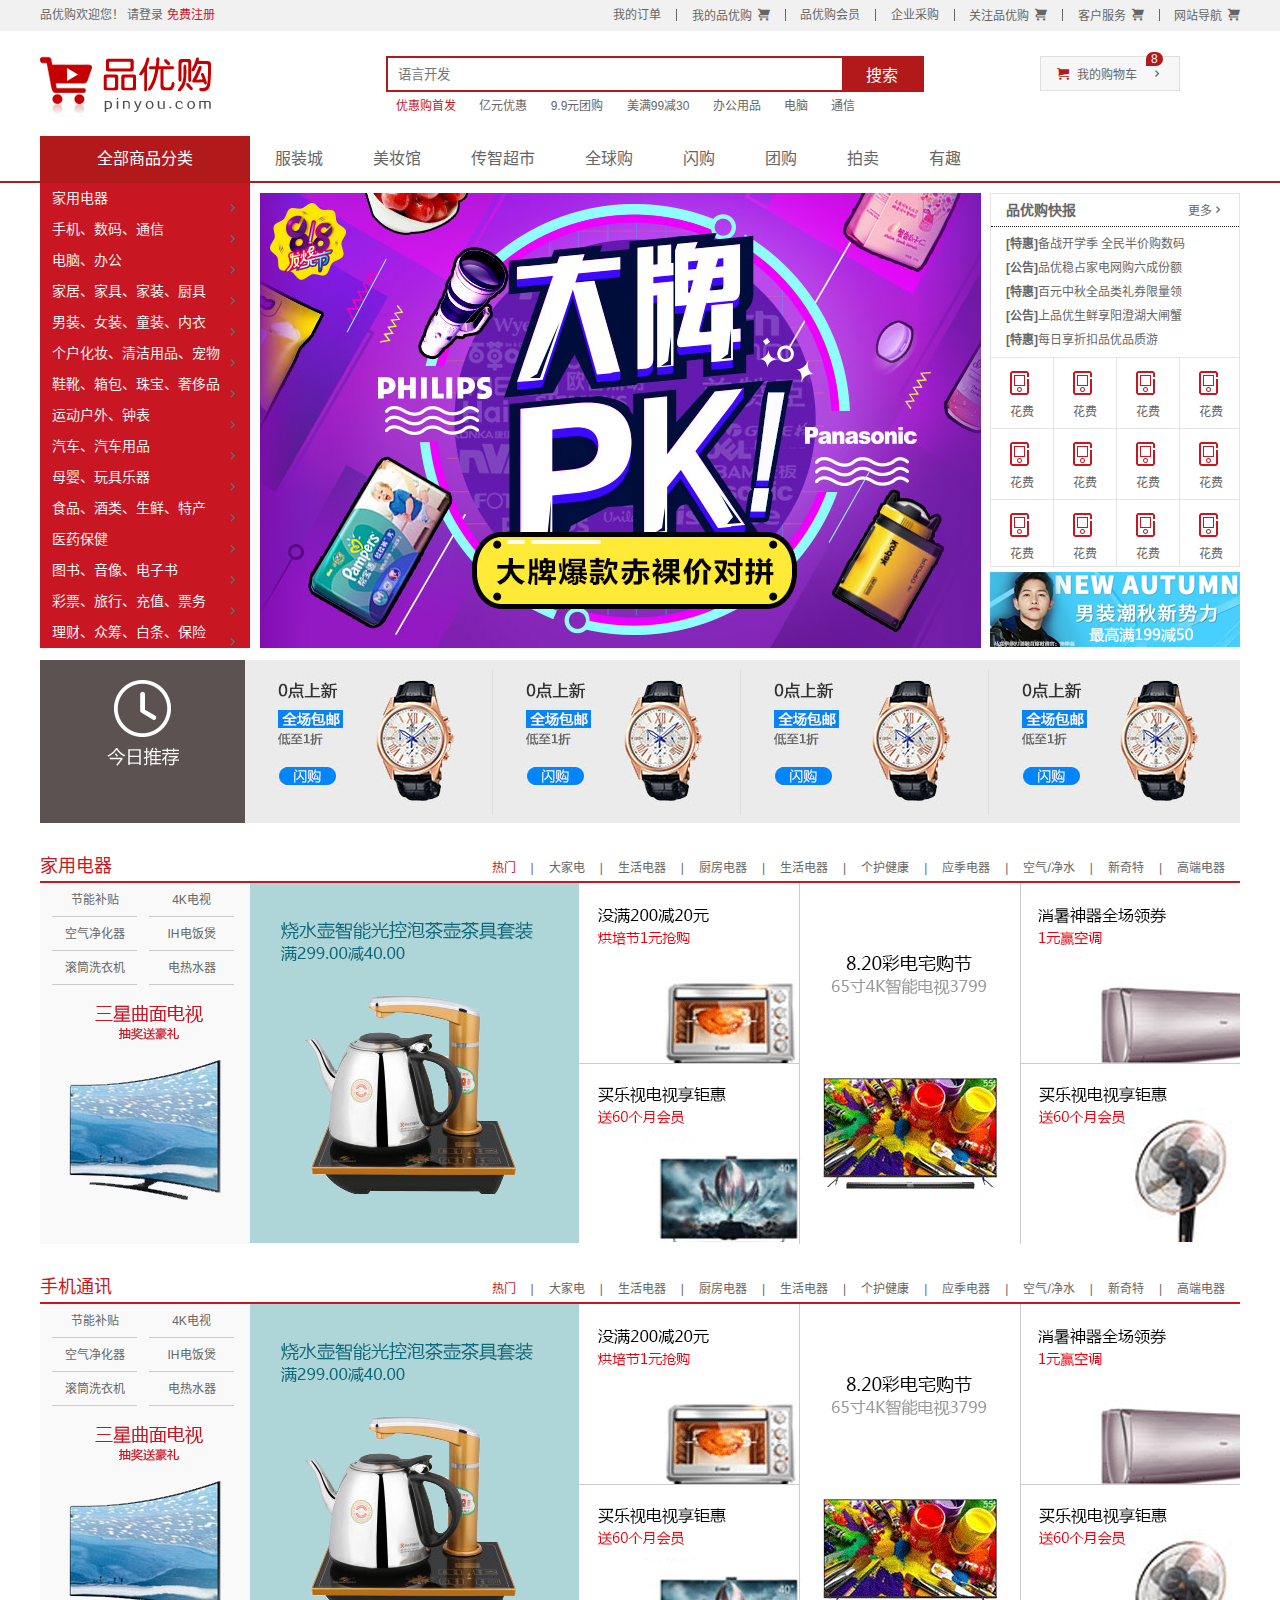
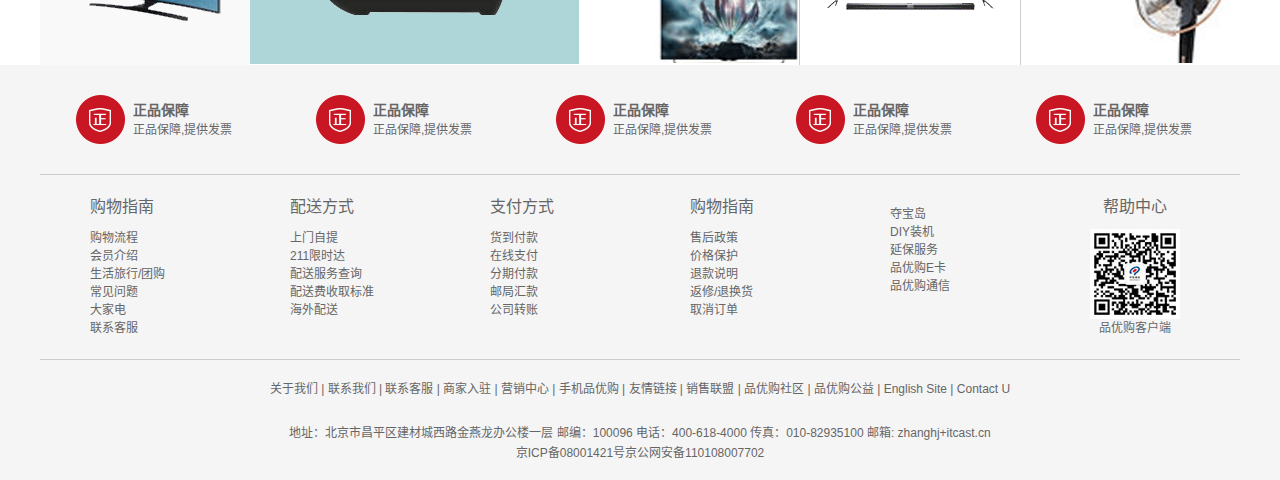
<file: index.html>
<!DOCTYPE html>
<html lang="zh-CN">

<head>
    <meta charset="UTF-8">
    <meta http-equiv="X-UA-Compatible" content="IE=edge">
    <meta name="viewport" content="width=device-width, initial-scale=1.0">
    <title>品优购商城-综合网购首选-正品低价-品质保障-配送及时-轻松购物!</title>
    <!-- 网站说明 -->
    <meta name="description" content="品优购商城-专业的综合网上购物商城,销售家电、数码通讯、电脑、
家居百货、服装服饰、母婴、图书、食品等数万个品牌优质商品.便捷、诚信的服务，为您提供愉悦的网上购物
体验!" />
    <meta name="keywords" content="网上购物,网上商城,手机,笔记本,电脑,MP3,CD,VCD,DV,相机,数码,配
件,手表,存储卡,京东" />
    <!-- 引入我们的图标 -->
    <link rel="shortcut icon" href=" favicon.ico" />
    <!-- 引入我们初始化样式文件 -->
    <link rel="stylesheet" href="css/base.css">
    <!-- 引入我们公共的样式文件 -->
    <link rel="stylesheet" href="css/common.css">
    <!-- 引入我们indedx文件 -->
    <link rel="stylesheet" href="css/index.css">
</head>

<body>
    <!-- 快捷导航模块开始 -->
    <section class="shortcut">
        <div class="w">
            <div class="fl">
                <ul>
                    <li>品优购欢迎您！&nbsp;</li>
                    <li>
                        <a href="#">请登录</a>&nbsp;<a href="register.html" class="style_red">免费注册</a>
                    </li>
                </ul>
            </div>
            <div class="fr">
                <ul>
                    <li>我的订单</li>
                    <li></li>
                    <li class="arrow-icon">我的品优购</li>
                    <li></li>
                    <li>品优购会员</li>
                    <li></li>
                    <li>企业采购</li>
                    <li></li>
                    <li class="arrow-icon">关注品优购</li>
                    <li></li>
                    <li class="arrow-icon">客户服务</li>
                    <li></li>
                    <li class="arrow-icon">网站导航</li>
                </ul>
            </div>
        </div>
    </section>
    <!-- 快捷导航模块结束 -->
    <!-- header头部模块开始 -->
    <header class="header w">
        <!-- LOGO模块 -->
        <div class="logo">
            <h1>
                <a href="index.html" title="品优购商城">品优购商城</a>
            </h1>
        </div>
        <!-- search搜索模块 -->
        <div class="search">
            <input type="search" name="" id="" placeholder="语言开发">
            <button>搜索</button>
        </div>

        <!-- hotwords模块开始 -->
        <div class="hotwords">
            <a href="#" class="style_red">优惠购首发</a>
            <a href="#">亿元优惠</a>
            <a href="#">9.9元团购</a>
            <a href="#">美满99减30</a>
            <a href="#">办公用品</a>
            <a href="#">电脑</a>
            <a href="#">通信</a>
        </div>
        <!-- hotwords模块结束 -->
        <!-- 购物车模块 -->
        <div class="shopacr">
            我的购物车
            <i class="count">8</i>
        </div>

    </header>
    <!-- header头部模块结束 -->
    <!-- ------------------------------------ -->
    <!-- nav模块制作开始 -->
    <nav class="nav">
        <div class="w">
            <div class="dropdown">
                <div class="dt">全部商品分类</div>
                <div class="dd">
                    <ul>
                        <li><a href="#">家用电器</a></li>
                        <li><a href="list.html">手机、数码、通信</a></li>
                        <li><a href="#">电脑、办公</a></li>
                        <li><a href="#">家居、家具、家装、厨具</a></li>
                        <li><a href="#">男装、女装、童装、内衣</a></li>
                        <li><a href="#">个户化妆、清洁用品、宠物</a></li>
                        <li><a href="#">鞋靴、箱包、珠宝、奢侈品</a></li>
                        <li><a href="#">运动户外、钟表</a></li>
                        <li><a href="#">汽车、汽车用品</a></li>
                        <li><a href="#">母婴、玩具乐器</a></li>
                        <li><a href="#">食品、酒类、生鲜、特产</a></li>
                        <li><a href="#">医药保健</a></li>
                        <li><a href="#">图书、音像、电子书</a></li>
                        <li><a href="#">彩票、旅行、充值、票务</a></li>
                        <li><a href="#">理财、众筹、白条、保险</a></li>
                    </ul>
                </div>
            </div>
            <div class="navitems">
                <ul>
                    <li><a href="#">服装城</a></li>
                    <li><a href="#">美妆馆</a></li>
                    <li><a href="#">传智超市</a></li>
                    <li><a href="#">全球购</a></li>
                    <li><a href="#">闪购</a></li>
                    <li><a href="#">团购 </a></li>
                    <li><a href="#">拍卖</a></li>
                    <li><a href="#">有趣</a></li>
                </ul>
            </div>
        </div>
    </nav>
    <!-- nav模块制作结束 -->
    <!-- 首页专有的模块开始 -->
    <div class="w">
        <div class="main">
            <div class="focus">
                <ul>
                    <li><img src="upload/图层179.png" alt=""></li>
                </ul>
            </div>
            <div class="newsflash">
                <div class="news">
                    <div class="new_hd">
                        <h5>品优购快报</h5>
                        <a href="#" class="mroe">更多</a>
                    </div>
                    <div class="new_bd">
                        <ul>
                            <li><a href="#"><strong>[特惠]</strong>备战开学季 全民半价购数码</a></li>
                            <li><a href="#"><strong>[公告]</strong>品优稳占家电网购六成份额</a></li>
                            <li><a href="#"><strong>[特惠]</strong>百元中秋全品类礼券限量领</a></li>
                            <li><a href="#"><strong>[公告]</strong>上品优生鲜享阳澄湖大闸蟹</a></li>
                            <li><a href="#"><strong>[特惠]</strong>每日享折扣品优品质游</a></li>
                        </ul>
                    </div>
                </div>
                <div class="lifeservice">
                    <ul>
                        <li>
                            <i></i>
                            <p>花费</p>
                        </li>
                        <li>
                            <i></i>
                            <p>花费</p>
                        </li>
                        <li>
                            <i></i>
                            <p>花费</p>
                        </li>
                        <li>
                            <i></i>
                            <p>花费</p>
                        </li>
                        <li>
                            <i></i>
                            <p>花费</p>
                        </li>
                        <li>
                            <i></i>
                            <p>花费</p>
                        </li>
                        <li>
                            <i></i>
                            <p>花费</p>
                        </li>
                        <li>
                            <i></i>
                            <p>花费</p>
                        </li>
                        <li>
                            <i></i>
                            <p>花费</p>
                        </li>
                        <li>
                            <i></i>
                            <p>花费</p>
                        </li>
                        <li>
                            <i></i>
                            <p>花费</p>
                        </li>
                        <li>
                            <i></i>
                            <p>花费</p>
                        </li>
                    </ul>
                </div>
                <div class="bangain"><img src="upload/图层178.png" alt=""></div>
            </div>
        </div>
    </div>
    <!-- 首页专有的模块结束 -->
    <!-- 推荐模块开始 -->
    <div class="w recom">
        <div class="recom_hd">
            <img src="images/recom.png" alt="">
        </div>
        <div class="recom_bd">
            <ul>
                <li><img src="upload/recom_03.jpg" alt=""></li>
                <li><img src="upload/recom_03.jpg" alt=""></li>
                <li><img src="upload/recom_03.jpg" alt=""></li>
                <li><img src="upload/recom_03.jpg" alt=""></li>
            </ul>
        </div>
    </div>
    <!-- 推荐模块结束 -->
    <!-- 楼层区域制作开始 -->
    <div class="floor">
        <!-- 1楼家用电器楼层 -->
        <div class="w jiadian">
            <div class="box_hd">
                <h3>家用电器</h3>
                <div class="tab_list">
                    <ul>
                        <li><a href="#" class="style_red">热门</a>|</li>
                        <li><a href="#">大家电</a>|</li>
                        <li><a href="#">生活电器</a>|</li>
                        <li><a href="#">厨房电器</a>|</li>
                        <li><a href="#">生活电器</a>|</li>
                        <li><a href="#">个护健康</a>|</li>
                        <li><a href="#">应季电器</a>|</li>
                        <li><a href="#">空气/净水</a>|</li>
                        <li><a href="#">新奇特</a>|</li>
                        <li><a href="#">高端电器</a></li>
                    </ul>
                </div>
            </div>
            <div class="box_bd">
                <div class="tab_content">
                    <div class="tab_list_item">
                        <div class="col_210">
                            <ul>
                                <li><a href="#">节能补贴</a></li>
                                <li><a href="#">4K电视</a></li>
                                <li><a href="#">空气净化器</a></li>
                                <li><a href="#">IH电饭煲</a></li>
                                <li><a href="#">滚筒洗衣机</a></li>
                                <li><a href="#">电热水器</a></li>
                            </ul>
                            <a href="#">
                                <img src="upload/三星曲面电视抽奖送豪礼.png" alt="" id="jdian">
                            </a>
                        </div>
                        <div class="col_329">
                            <a href="#"><img src="upload/图层118.png" alt=""></a>
                        </div>
                        <div class="col_221">
                            <a href="#" class="bb"><img src="upload/floor-1-2.png" alt=""></a>
                            <a href="#"><img src="upload/floor-1-3.png" alt=""></a>
                        </div>
                        <div class="col_221">
                            <a href="#"><img src="upload/floor-1-4.png" alt=""></a>
                        </div>
                        <div class="col_219">
                            <a href="#" class="bb"><img src="upload/floor-1-5.png" alt=""></a>
                            <a href="#"><img src="upload/floor-1-6.png" alt=""></a>
                        </div>
                    </div>
                </div>
            </div>
        </div>
        <!-- 2楼家用电器楼层 -->
        <div class="w shouji">
            <div class="box_hd">
                <h3>手机通讯</h3>
                <div class="tab_list">
                    <ul>
                        <li><a href="#" class="style_red">热门</a>|</li>
                        <li><a href="#">大家电</a>|</li>
                        <li><a href="#">生活电器</a>|</li>
                        <li><a href="#">厨房电器</a>|</li>
                        <li><a href="#">生活电器</a>|</li>
                        <li><a href="#">个护健康</a>|</li>
                        <li><a href="#">应季电器</a>|</li>
                        <li><a href="#">空气/净水</a>|</li>
                        <li><a href="#">新奇特</a>|</li>
                        <li><a href="#">高端电器</a></li>
                    </ul>
                </div>
            </div>
            <div class="box_bd">
                <div class="tab_content">
                    <div class="tab_list_item">
                        <div class="col_210">
                            <ul>
                                <li><a href="#">节能补贴</a></li>
                                <li><a href="#">4K电视</a></li>
                                <li><a href="#">空气净化器</a></li>
                                <li><a href="#">IH电饭煲</a></li>
                                <li><a href="#">滚筒洗衣机</a></li>
                                <li><a href="#">电热水器</a></li>
                            </ul>
                            <a href="#">
                                <img src="upload/三星曲面电视抽奖送豪礼.png" alt="" id="jdian">
                            </a>
                        </div>
                        <div class="col_329">
                            <a href="#"><img src="upload/图层118.png" alt=""></a>
                        </div>
                        <div class="col_221">
                            <a href="#" class="bb"><img src="upload/floor-1-2.png" alt=""></a>
                            <a href="#"><img src="upload/floor-1-3.png" alt=""></a>
                        </div>
                        <div class="col_221">
                            <a href="#"><img src="upload/floor-1-4.png" alt=""></a>
                        </div>
                        <div class="col_219">
                            <a href="#" class="bb"><img src="upload/floor-1-5.png" alt=""></a>
                            <a href="#"><img src="upload/floor-1-6.png" alt=""></a>
                        </div>
                    </div>
                </div>
            </div>
        </div>
    </div>
    <!-- 楼层区域制作结束 -->
    <!-- 底部模块制作开始 -->
    <footer class="footer">
        <div class="w">
            <div class="mod_service">
                <ul>
                    <li>
                        <h5></h5>
                        <div class="service_txt">
                            <h4>正品保障</h4>
                            <p>正品保障,提供发票</p>
                        </div>
                    </li>
                    <li>
                        <h5></h5>
                        <div class="service_txt">
                            <h4>正品保障</h4>
                            <p>正品保障,提供发票</p>
                        </div>
                    </li>
                    <li>
                        <h5></h5>
                        <div class="service_txt">
                            <h4>正品保障</h4>
                            <p>正品保障,提供发票</p>
                        </div>
                    </li>
                    <li>
                        <h5></h5>
                        <div class="service_txt">
                            <h4>正品保障</h4>
                            <p>正品保障,提供发票</p>
                        </div>
                    </li>
                    <li>
                        <h5></h5>
                        <div class="service_txt">
                            <h4>正品保障</h4>
                            <p>正品保障,提供发票</p>
                        </div>
                    </li>
                </ul>
            </div>
            <div class="mod_help">
                <dl>
                    <dt>购物指南</dt>
                    <dd><a href="#">购物流程</a></dd>
                    <dd><a href="#">会员介绍</a></dd>
                    <dd><a href="#">生活旅行/团购</a></dd>
                    <dd><a href="#">常见问题</a></dd>
                    <dd><a href="#">大家电</a></dd>
                    <dd><a href="#">联系客服</a></dd>
                </dl>
                <dl>
                    <dt>配送方式</dt>
                    <dd><a href="#">上门自提</a></dd>
                    <dd><a href="#">211限时达</a></dd>
                    <dd><a href="#">配送服务查询</a></dd>
                    <dd><a href="#">配送费收取标准</a></dd>
                    <dd><a href="#">海外配送</a></dd>
                </dl>
                <dl>
                    <dt>支付方式</dt>
                    <dd><a href="#">货到付款</a></dd>
                    <dd><a href="#">在线支付</a></dd>
                    <dd><a href="#">分期付款</a></dd>
                    <dd><a href="#">邮局汇款</a></dd>
                    <dd><a href="#">公司转账</a></dd>
                </dl>
                <dl>
                    <dt>购物指南</dt>
                    <dd><a href="#">售后政策</a></dd>
                    <dd><a href="#">价格保护</a></dd>
                    <dd><a href="#">退款说明</a></dd>
                    <dd><a href="#">返修/退换货</a></dd>
                    <dd><a href="#">取消订单</a></dd>
                </dl>
                <dl>
                    <dt></dt>
                    <dd><a href="#">夺宝岛</a></dd>
                    <dd><a href="#">DIY装机</a></dd>
                    <dd><a href="#">延保服务</a></dd>
                    <dd><a href="#">品优购E卡</a></dd>
                    <dd><a href="#">品优购通信</a></dd>
                </dl>
                <dl>
                    <dt>帮助中心</dt>
                    <dd><img src="images/wx_cz.jpg" alt=""></dd>
                    <dd>品优购客户端</dd>
                </dl>
            </div>
            <div class="mod_coppright">
                <div class="liks">关于我们 | 联系我们 | 联系客服 | 商家入驻 | 营销中心 | 手机品优购 | 友情链接 | 销售联盟 | 品优购社区 | 品优购公益 | English Site
                    | Contact U</div>
                <div class="copyright">
                    地址：北京市昌平区建材城西路金燕龙办公楼一层 邮编：100096 电话：400-618-4000 传真：010-82935100 邮箱: zhanghj+itcast.cn<br>
                    京ICP备08001421号京公网安备110108007702
                </div>

            </div>
        </div>
    </footer>
    <!-- 底部模块制作结束 -->
</body>

</html>
</file>
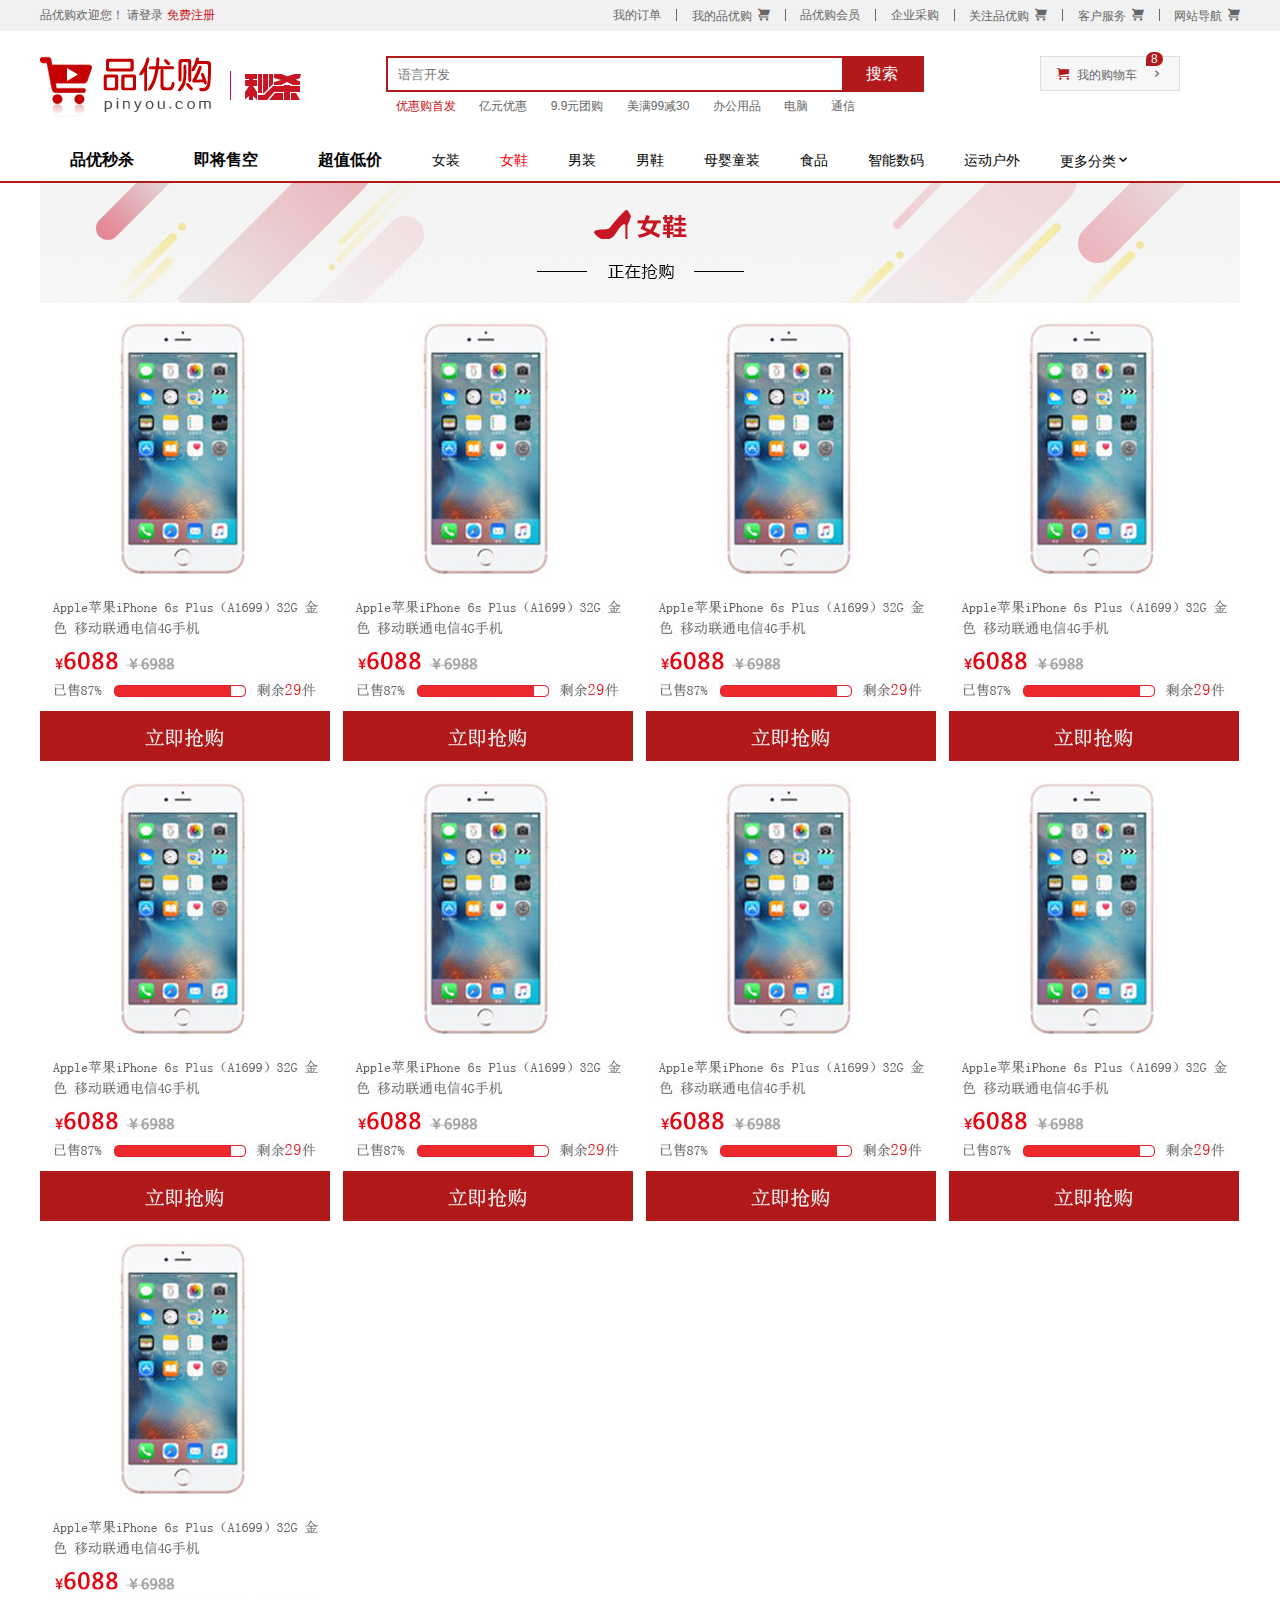
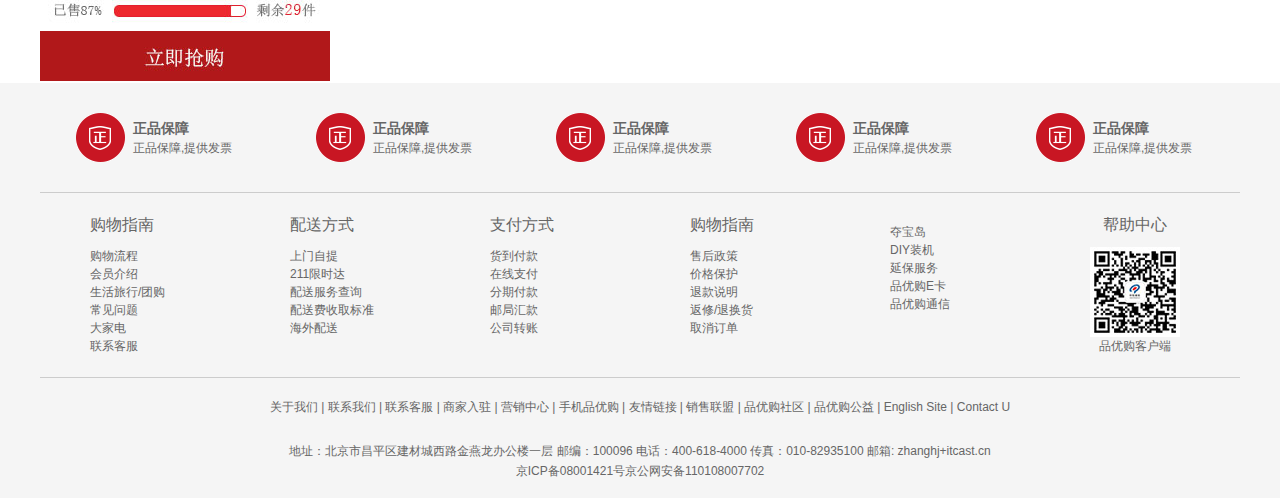
<file: list.html>
<!DOCTYPE html>
<html lang="en">

<head>
    <meta charset="UTF-8">
    <meta http-equiv="X-UA-Compatible" content="IE=edge">
    <meta name="viewport" content="width=device-width, initial-scale=1.0">
    <title>列表页-综合网购首选-正品低价-品质保障-配送及时-轻松购物!</title>
    <!-- 网站说明 -->
    <meta name="description" content="品优购商城-专业的综合网上购物商城,销售家电、数码通讯、电脑、
家居百货、服装服饰、母婴、图书、食品等数万个品牌优质商品.便捷、诚信的服务，为您提供愉悦的网上购物
体验!" />
    <meta name="keywords" content="网上购物,网上商城,手机,笔记本,电脑,MP3,CD,VCD,DV,相机,数码,配
件,手表,存储卡,京东" />
    <!-- 引入我们的图标 -->
    <link rel="shortcut icon" href=" favicon.ico" />

    <!-- 引入我们初始化样式文件 -->
    <link rel="stylesheet" href="css/base.css">
    <!-- 引入我们公共的样式文件 -->
    <link rel="stylesheet" href="css/common.css">
    <!-- 引入我们列表页的样式文件 -->
    <link rel="stylesheet" href="css/list.css">
</head>

<body>
    <!-- 快捷导航模块开始 -->
    <section class="shortcut">
        <div class="w">
            <div class="fl">
                <ul>
                    <li>品优购欢迎您！&nbsp;</li>
                    <li>
                        <a href="#">请登录</a>&nbsp;<a href="register.html" class="style_red">免费注册</a>
                    </li>
                </ul>
            </div>
            <div class="fr">
                <ul>
                    <li>我的订单</li>
                    <li></li>
                    <li class="arrow-icon">我的品优购</li>
                    <li></li>
                    <li>品优购会员</li>
                    <li></li>
                    <li>企业采购</li>
                    <li></li>
                    <li class="arrow-icon">关注品优购</li>
                    <li></li>
                    <li class="arrow-icon">客户服务</li>
                    <li></li>
                    <li class="arrow-icon">网站导航</li>
                </ul>
            </div>
        </div>
    </section>
    <!-- 快捷导航模块结束 -->
    <!-- header头部模块开始 -->

    <header class="header w">
        <!-- LOGO模块 -->
        <div class="logo">
            <h1>
                <a href="index.html" title="品优购商城">品优购商城</a>
            </h1>
        </div>
        <!-- 秒杀模块 -->
        <div class="sk">
            <img src="images/sk.png" alt="">
        </div>
        <!-- search搜索模块 -->
        <div class="search">
            <input type="search" name="" id="" placeholder="语言开发">
            <button>搜索</button>
        </div>

        <!-- hotwords模块开始 -->
        <div class="hotwords">
            <a href="#" class="style_red">优惠购首发</a>
            <a href="#">亿元优惠</a>
            <a href="#">9.9元团购</a>
            <a href="#">美满99减30</a>
            <a href="#">办公用品</a>
            <a href="#">电脑</a>
            <a href="#">通信</a>
        </div>
        <!-- hotwords模块结束 -->
        <!-- 购物车模块 -->
        <div class="shopacr">
            我的购物车
            <i class="count">8</i>
        </div>

    </header>
    <!-- header头部模块结束 -->
    <!-- nav模块制作开始 -->
    <nav class="nav">
        <div class="w">
            <div class="sk_lest">
                <ul>
                    <li><a href="#">品优秒杀</a></li>
                    <li><a href="#">即将售空</a></li>
                    <li><a href="#">超值低价</a></li>
                </ul>
            </div>
            <div class="sk_con">
                <ul>
                    <li><a href="#">女装</a></li>
                    <li><a href="#" class="style_red">女鞋</a></li>
                    <li><a href="#">男装</a></li>
                    <li><a href="#">男鞋</a></li>
                    <li><a href="#">母婴童装</a></li>
                    <li><a href="#">食品</a></li>
                    <li><a href="#">智能数码</a></li>
                    <li><a href="#">运动户外</a></li>
                    <li><a href="#">更多分类</a></li>
                </ul>
            </div>
        </div>
    </nav>
    <!-- nav模块制作结束 -->
    <!-- ------------------------------------ -->
    <!-- 列表页主体部分开始 -->
    <div class="w sk_container">
        <div class="sk_hd"><img src="./upload/bg_03.png" alt=""></div>
        <div class="sk_bd">
            <ul style="overflow: hidden;">
                <li>
                    <img src="./upload/list.jpg" alt="">
                </li>
                <li>
                    <img src="./upload/list.jpg" alt="">
                </li>
                <li>
                    <img src="./upload/list.jpg" alt="">
                </li>
                <li>
                    <img src="./upload/list.jpg" alt="">
                </li>
                <li>
                    <img src="./upload/list.jpg" alt="">
                </li>
                <li>
                    <img src="./upload/list.jpg" alt="">
                </li>
                <li>
                    <img src="./upload/list.jpg" alt="">
                </li>
                <li>
                    <img src="./upload/list.jpg" alt="">
                </li>
                <li>
                    <img src="./upload/list.jpg" alt="">
                </li>
            </ul>
        </div>
    </div>
    <!-- 列表页主体部分结束 -->
    <!-- 底部模块制作开始 -->
    <footer class="footer">
        <div class="w">
            <div class="mod_service">
                <ul>
                    <li>
                        <h5></h5>
                        <div class="service_txt">
                            <h4>正品保障</h4>
                            <p>正品保障,提供发票</p>
                        </div>
                    </li>
                    <li>
                        <h5></h5>
                        <div class="service_txt">
                            <h4>正品保障</h4>
                            <p>正品保障,提供发票</p>
                        </div>
                    </li>
                    <li>
                        <h5></h5>
                        <div class="service_txt">
                            <h4>正品保障</h4>
                            <p>正品保障,提供发票</p>
                        </div>
                    </li>
                    <li>
                        <h5></h5>
                        <div class="service_txt">
                            <h4>正品保障</h4>
                            <p>正品保障,提供发票</p>
                        </div>
                    </li>
                    <li>
                        <h5></h5>
                        <div class="service_txt">
                            <h4>正品保障</h4>
                            <p>正品保障,提供发票</p>
                        </div>
                    </li>
                </ul>
            </div>
            <div class="mod_help">
                <dl>
                    <dt>购物指南</dt>
                    <dd><a href="#">购物流程</a></dd>
                    <dd><a href="#">会员介绍</a></dd>
                    <dd><a href="#">生活旅行/团购</a></dd>
                    <dd><a href="#">常见问题</a></dd>
                    <dd><a href="#">大家电</a></dd>
                    <dd><a href="#">联系客服</a></dd>
                </dl>
                <dl>
                    <dt>配送方式</dt>
                    <dd><a href="#">上门自提</a></dd>
                    <dd><a href="#">211限时达</a></dd>
                    <dd><a href="#">配送服务查询</a></dd>
                    <dd><a href="#">配送费收取标准</a></dd>
                    <dd><a href="#">海外配送</a></dd>
                </dl>
                <dl>
                    <dt>支付方式</dt>
                    <dd><a href="#">货到付款</a></dd>
                    <dd><a href="#">在线支付</a></dd>
                    <dd><a href="#">分期付款</a></dd>
                    <dd><a href="#">邮局汇款</a></dd>
                    <dd><a href="#">公司转账</a></dd>
                </dl>
                <dl>
                    <dt>购物指南</dt>
                    <dd><a href="#">售后政策</a></dd>
                    <dd><a href="#">价格保护</a></dd>
                    <dd><a href="#">退款说明</a></dd>
                    <dd><a href="#">返修/退换货</a></dd>
                    <dd><a href="#">取消订单</a></dd>
                </dl>
                <dl>
                    <dt></dt>
                    <dd><a href="#">夺宝岛</a></dd>
                    <dd><a href="#">DIY装机</a></dd>
                    <dd><a href="#">延保服务</a></dd>
                    <dd><a href="#">品优购E卡</a></dd>
                    <dd><a href="#">品优购通信</a></dd>
                </dl>
                <dl>
                    <dt>帮助中心</dt>
                    <dd><img src="images/wx_cz.jpg" alt=""></dd>
                    <dd>品优购客户端</dd>
                </dl>
            </div>
            <div class="mod_coppright">
                <div class="liks">关于我们 | 联系我们 | 联系客服 | 商家入驻 | 营销中心 | 手机品优购 | 友情链接 | 销售联盟 | 品优购社区 | 品优购公益 | English Site
                    | Contact U</div>
                <div class="copyright">
                    地址：北京市昌平区建材城西路金燕龙办公楼一层 邮编：100096 电话：400-618-4000 传真：010-82935100 邮箱: zhanghj+itcast.cn<br>
                    京ICP备08001421号京公网安备110108007702
                </div>

            </div>
        </div>
    </footer>
    <!-- 底部模块制作结束 -->
</body>

</html>
</file>
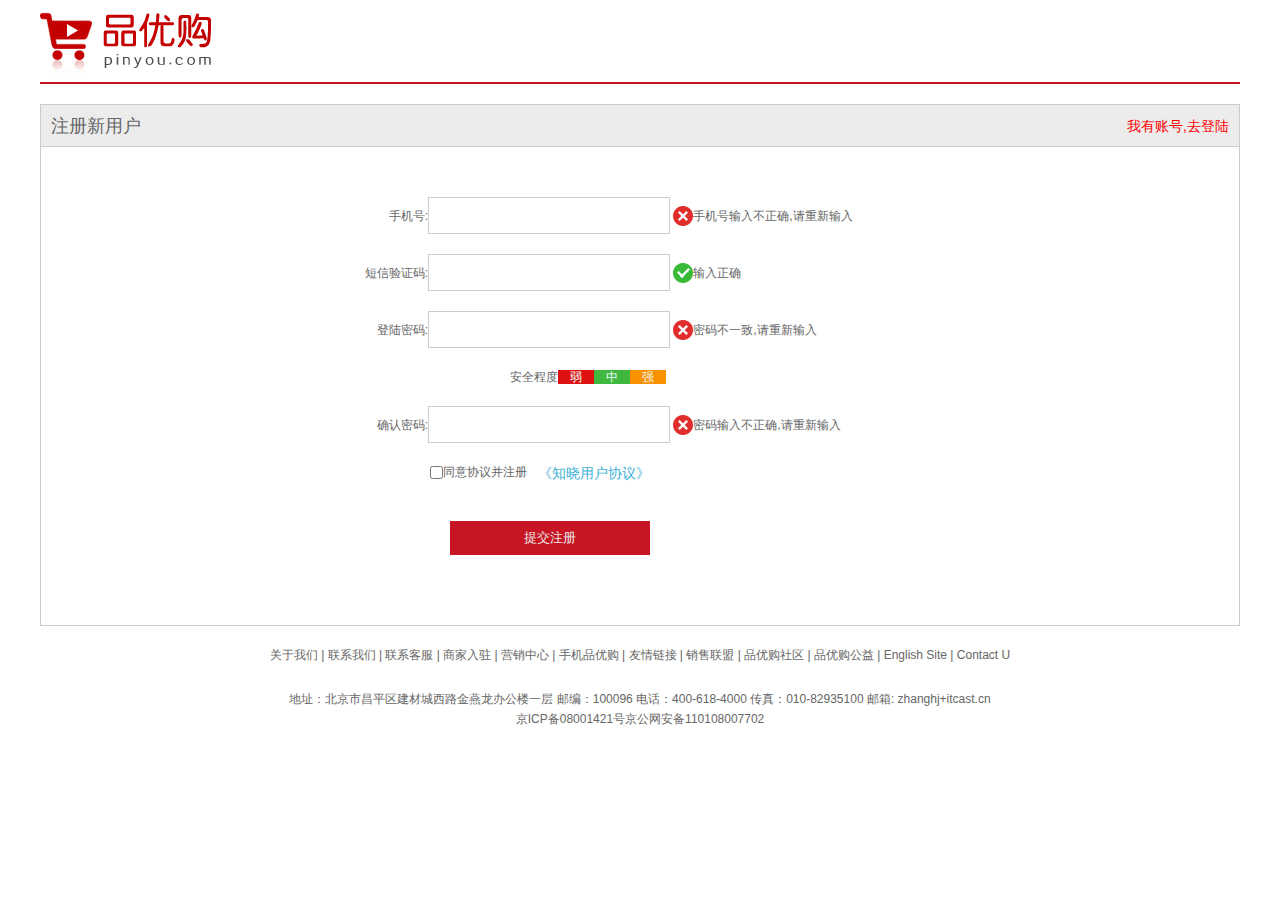
<file: register.html>
<!DOCTYPE html>
<html lang="en">

<head>
    <meta charset="UTF-8">
    <meta http-equiv="X-UA-Compatible" content="IE=edge">
    <meta name="viewport" content="width=device-width, initial-scale=1.0">
    <title>个人注册</title>
    <!-- 引入我们的图标 -->
    <link rel="shortcut icon" href=" favicon.ico" />
    <!-- 引入我们的初始化 -->
    <link rel="stylesheet" href="css/base.css">
    <!-- 引入我们的注册页面css文件 -->
    <link rel="stylesheet" href="css/register.css">
</head>

<body>
    <div class="w">
        <header><a href="index.html"><img src="images/logo.png" alt=""></a></header>
        <div class="registerarea">
            <h3>注册新用户
                <a href="#" style="color: red;">我有账号,去登陆</a>
            </h3>
            <div class="regform">
                <form action="">
                    <ul>
                        <li><label>手机号:</label><input type="text" name="" id="" class="inp">
                            <span class="error"><i class="error_icon"></i>手机号输入不正确,请重新输入</span>
                        </li>
                        <li><label>短信验证码:</label><input type="text" name="" id="" class="inp">
                            <span class="success"><i class="success_icon"></i>输入正确</span>
                        </li>
                        <li><label>登陆密码:</label><input type="text" name="" id="" class="inp">
                            <span class="error"><i class="error_icon"></i>密码不一致,请重新输入</span>
                        </li>
                        <li class="safe">安全程度<em class="r">弱</em><em class="z">中</em><em class="q">强</em></li>
                        <li><label>确认密码:</label><input type="text" name="" id="" class="inp">
                            <span class="error"><i class="error_icon"></i>密码输入不正确,请重新输入</span>
                        </li>
                        <li class="agree"><input type="checkbox" name="" id="">同意协议并注册
                            <a href="#">《知晓用户协议》</a>
                        </li>
                        <li>
                            <input type="submit" value="提交注册" class="btn">
                        </li>
                    </ul>
                </form>
            </div>
        </div>
        <footer>
            <div class="mod_coppright">
                <div class="liks">关于我们 | 联系我们 | 联系客服 | 商家入驻 | 营销中心 | 手机品优购 | 友情链接 | 销售联盟 | 品优购社区 | 品优购公益 | English Site
                    | Contact U</div>
                <div class="copyright">
                    地址：北京市昌平区建材城西路金燕龙办公楼一层 邮编：100096 电话：400-618-4000 传真：010-82935100 邮箱: zhanghj+itcast.cn<br>
                    京ICP备08001421号京公网安备110108007702
                </div>

            </div>
        </footer>
    </div>
</body>

</html>
</file>
<file: css/base.css>
/* 把我们所有标签的内外边距清零 */
* {
    margin: 0;
    padding: 0;
    /* css3盒子模型 */
    box-sizing: border-box;
}
/* em 和 i 斜体的文字不倾斜 */
em,
i {
    font-style: normal
}
/* 去掉li 的小圆点 */
li {
    list-style: none
}

img {
    /* border 0 照顾低版本浏览器 如果 图片外面包含了链接会有边框的问题 */
    border: 0;
    /* 取消图片底侧有空白缝隙的问题 */
    vertical-align: middle
}

button {
    /* 当我们鼠标经过button 按钮的时候，鼠标变成小手 */
    cursor: pointer
}

a {
    color: #666;
    text-decoration: none
}

a:hover {
    color: #c81623
}

button,
input {
    /* "\5B8B\4F53" 就是宋体的意思 这样浏览器兼容性比较好 */
    font-family: Microsoft YaHei, Heiti SC, tahoma, arial, Hiragino Sans GB, "\5B8B\4F53", sans-serif;
    /* 默认有灰色边框我们需要手动去掉 */
    border: 0; 
    outline: none;
}

body {
    /* CSS3 抗锯齿形 让文字显示的更加清晰 */
    -webkit-font-smoothing: antialiased;
    background-color: #fff;
    font: 12px/1.5 Microsoft YaHei, Heiti SC, tahoma, arial, Hiragino Sans GB, "\5B8B\4F53", sans-serif;
    color: #666
}

.hide,
.none {
    display: none
}
/* 清除浮动 */
.clearfix:after {
    visibility: hidden;
    clear: both;
    display: block;
    content: ".";
    height: 0
}

.clearfix {
    *zoom: 1
}
</file>
<file: css/common.css>
/* 声明字体图标 */
@font-face {
    font-family: 'icomoon';
    src:  url('../fonts/icomoon.eot?zc8vjc');
    src:  url('../fonts/icomoon.eot?zc8vjc#iefix') format('embedded-opentype'),
      url('../fonts/icomoon.ttf?zc8vjc') format('truetype'),
      url('../fonts/icomoon.woff?zc8vjc') format('woff'),
      url('../fonts/icomoon.svg?zc8vjc#icomoon') format('svg');
    font-weight: normal;
    font-style: normal;
    font-display: block;
  }
/* 确定版心 */
.w{
    width: 1200px;
    margin: 0 auto;
}
/* 快捷导航模块 */
.fl{
    float: left;
}
.fr{
    float: right;
}
.style_red{
    color: #c81623;
}
.shortcut{
    width: 100%;
    height: 31px;
    line-height: 31px;
    background-color: #f1f1f1;
}
.shortcut ul li{
    float: left;
}
.shortcut .fr ul li:nth-child(even){
    width: 0.5px;
    height: 12px;
    background-color: #666;
    margin: 9px 15px 0;
}
.arrow-icon::after{
    content: '\e90c';
    font-family: 'icomoon';
    margin-left: 6px;
}
/* 头部制作 */
.header{
    position: relative;
    height: 105px;
}
.logo{
    position: absolute;
    top: 25px;
    width: 171px;
    height: 61px;
}
.logo a{
    display: block;
    width: 171px;
    height: 61px;
    background: url(../images/logo.png) no-repeat ;
    font-size: 0;
}
.search{
    position: absolute;
    left: 346px;
    top: 25px;
    width: 538px;
    height: 36px;
    border: 2px solid #b1191a;
}
.search input{
    height: 32px;
    width: 454px;
    padding-left: 10px;
    float: left;
}
.search button{
    height: 32px;
    width: 80px;
    background-color:#b1191a ;
    float: left;
    font-size: 16px;
    color: white;
}
.hotwords{
    top: 66px;
    left: 346px;
    position: absolute;
}
.hotwords a{
    margin: 0 10px;
}
.shopacr{
    width: 140px;
    height: 35px;
    border: 1px solid #dfdfdf;
    background-color: #f7f7f7;
    position: absolute;
    right: 60px;
    top: 25px;
    line-height: 35px;
    text-align: center;
}
.shopacr::before{
    font-family: 'icomoon';
    content: '\e93a';
    color:#b1191a ;
    margin-right: 5px;
}
.shopacr::after{
    font-family: 'icomoon';
    content: '\e912';
    margin-left: 10px;
}
.count{
    height: 14px;
    line-height: 14px;
    color: #f7f7f7;
    background-color:#b1191a ;
    padding: 0 5px;
    position: absolute;
    top: -5px;
    left: 105px;
    border-radius: 7px 7px 7px 0;
}
.nav{
    height: 47px;
    border-bottom: 2px solid #b1191a;
}
.nav .dropdown{
    float: left;
    width: 210px;
    height: 45px;
    background-color: #b1191a;
}
.nav .navitems{
    float: left;
}
.dropdown .dt{
    width: 100%;
    height: 100%;
    color: #fff;
    text-align: center;
    line-height: 45px;
    font-size: 16px;
}
.dropdown .dd{
    width: 210px;
    height: 465px;
    background-color: #c81623;
    margin-top: 2px;
}
.dropdown .dd ul li{    
    position: relative;
    height: 31px;
    line-height: 31px;
    margin-left: 2px;
    padding-left: 10px;
} 
.dropdown .dd ul li::after{
    position: absolute;
    top: 10px;
    right: 10px;
    font-size: 14px;
    font-family: 'icomoon';
    content: '\e912';
}
.dropdown .dd ul li:hover{
    background-color: white;
}

.dropdown .dd ul li a{
    color: #f1f1f1;
    font-size: 14px;
}
.dropdown .dd ul li:hover a{
    color: #b1191a;
}
.nav .navitems ul li{
    float: left;
}
.nav .navitems ul li a{
    display: block;
    height: 45px;
    line-height: 45px;
    font-size: 16px;
    margin: 0 25px;
}
/* 底部模块制作 */
.footer{
    height: 415px;
    background-color: #f5f5f5;
    padding-top: 30px;
}
.mod_service{
    height: 80px;
    border-bottom: 1px solid #ccc;
}
.mod_service ul li{
    float: left;
    width: 240px;
    height: 50px;
    padding-left: 35px;
}
.mod_service ul li h5{
    width: 50px;
    height: 50px;
    background: url(../images/icons.png) no-repeat -252px -3px;
    float: left;
    margin-right: 8px;
}
.service_txt h4{
    font-size: 14px;
}
.service_txt p{
    font-size: 12px;
}
.service_txt{
    margin-top: 5px;
}
.mod_help{
    height: 185px;
    border-bottom: 1px solid #ccc;
    padding-top: 20px;
    padding-left: 50px;
}
.mod_help  dl{
    float: left;
    width: 200px;
}
.mod_help  dl:last-child{
    width: 90px;
    text-align: center  ;
}
.mod_help  dl dt{
    font-size: 16px;
    margin-bottom: 10px;

}
.mod_coppright{
    text-align: center;
    padding-top: 20px;
}
.liks{
    margin-bottom: 25px;
}
.copyright{
    line-height: 20px;
}
</file>
<file: css/index.css>
.main{
    width: 980px;
    height: 455px;
    margin-left: 220px;
    margin-top: 10px;
}
.focus{
    width: 721px;
    height: 455px;
    float: left;
}
.newsflash{
    width: 250px;
    height: 455px;
    float: right;
}
.news{
    height: 165px;  
    border: 1px solid #e4e4e4;
}
.lifeservice{
    height: 209px;
    border: 1px solid #e4e4e4;
    border-top: 0;
    overflow: hidden;
}
.bangain{
    margin-top: 5px;
}
.new_hd{
    line-height: 33px;
    height: 33px;
    border-bottom: 1px dotted #141414;
    padding: 0 15px;
}
.new_hd h5{
    float: left;
    font-size: 14px;
}
.new_hd .mroe{
    float: right;
}
.new_hd .mroe::after{
    content: '\e912';
    font-family: 'icomoon';
}
.new_bd ul li{
    height: 24px;
    line-height: 24px;
    overflow: hidden;
    white-space: nowrap;
    text-overflow: ellipsis;
}
.new_bd{
    padding: 5px 15px 0;
}
.lifeservice ul{
    width: 252px;
}
.lifeservice ul li{
    float: left;
    width: 63px;
    height: 71px;
    border-right: 1px solid #e4e4e4;
    border-bottom: 1px solid #e4e4e4;
    text-align: center;
}
.lifeservice ul li i{
    display: inline-block;
    width: 24px;
    height: 28px;
    background-color: antiquewhite;
    margin-top: 12px;
    background: url(../images/icons.png) -19px -15px;
}
/* 推荐模块 */
.recom{
    height: 163px;
    background-color: #ebebeb;
    margin-top: 12px;
}
.recom_hd{
    float: left;
    height: 163px;
    width: 205px;
    background-color: #5c5251;
    text-align: center;
    padding-top: 20px;
}
.recom_bd{
    float: left;
}
.recom_bd ul li{
    float: left;
    position: relative;
}
.recom_bd ul li img{
    width: 248px;
    height: 163px;
}
.recom_bd ul li:nth-child(-n+3):after{
    content: '';
    position: absolute;
    right: 0;
    top: 10px;
    width: 1px;
    height: 145px;
    background-color: #dddddd;
}
/* 家用电器模块 */
.box_hd{
    height: 30px;
    border-bottom: 2px solid #c81623;
}
.box_hd h3{
    float: left;
    font-size: 18px;
    color: #c81623;
    font-weight: 400;
}
.tab_list ul{
    float: right;
    line-height: 30px;
}
.tab_list ul li{
    float: left;
}
.tab_list ul li a{
    margin: 0 15px;
}
.floor .w{
    margin-top: 30px;   
}
.box_bd{
    height: 361px;
}
.tab_list_item>div{
    float: left;
    height: 361px;
}
.col_210{
    width: 210px;
    background-color: #f9f9f9;
    text-align: center;
}
#jdian{
    padding-top: 20px;
}
.col_210 ul li{
    width: 85px;
    height: 34px;
    border-bottom: 1px solid #ccc;
    float: left;
    text-align: center;
    line-height: 34px;
    margin-right: 12px;
}
.col_210 ul {
    padding-left: 12px;
}
.col_329{
    width: 329px;
}
.col_221{
    width: 221px;
    border-right: 1px solid #ccc;
}
.col_219{
    width: 219px;
}
.bb{
    display: block;
    border-bottom: 1px solid #ccc;
}
</file>
<file: css/list.css>
.nav{
    overflow:hidden;
}
.sk{
    position: absolute;
    left: 190px;
    top: 40px;
    border-left: 1px solid #c81532;
    padding: 3px 0 0 14px;
}
.sk_lest{
    float: left;
}
.sk_lest ul li{
    float: left;
}
.sk_lest ul li a{
    display: block;
    line-height: 47px;
    padding: 0 30px;
    font-size: 16px;font-weight: 700;
    color: #000;
}
.sk_con{
    float: left;
}
.sk_con ul li{
    float: left;
}
.sk_con ul li a{
    display: block;
    line-height: 49px;
    padding: 0 20px;
    font-size: 14px;font-weight: 400;
    color: #000;
}
.sk_con ul li .style_red{
    color: red;
}
.sk_con ul li:last-child a::after{
    content: '\e90d';
    font-family: 'icomoon';
}
.sk_bd ul li{
    width: 290px;
    height: 460px;
    overflow: hidden;
    float: left;
    margin-right: 13px;
}
.sk_bd ul li:nth-child(4n){
    margin-right: 0;
}
.sk_bd ul li:hover{
    border: 1px solid #c81532;
}
</file>
<file: css/register.css>
.w{
    width: 1200px;
    margin: 0 auto;
}
header{
    height: 84px;
    line-height: 84px;
    border-bottom: 2px solid #c81523;
}
.registerarea{
    height: 522px;
    border: 1px solid #ccc;
    margin-top: 20px;
}
.registerarea h3{
    line-height: 42px;
    height: 42px;
    border-bottom: 1px solid #ccc;
    background-color: #ececec;
    padding: 0 10px;
    font-size: 18px;
    font-weight: 400;
}
.registerarea a{
    float: right;
    font-size: 14px;
}
.regform{
    width: 600px;
    margin: 50px auto 0;
}
.regform ul li label{
    display: inline-block;
    width: 88px;
    text-align: right;
}
.regform ul li .inp{
    width: 242px;
    height: 37px;
    border: 1px solid #ccc;

}
.regform ul li {
    margin-top: 20px;
}
.bzq{
    color: red;
}
.error_icon{
    display: inline-block;
    width: 20px;
    height: 20px;
    vertical-align: middle;
    background: url(../images/error.png) no-repeat;
    margin-top: -2px;
}
.succes{
    color: green;
}
.success_icon{
    display: inline-block;
    width: 20px;
    height: 20px;
    vertical-align: middle;
    background: url(../images/success.png) no-repeat;
    margin-top: -2px;
}
.safe em{
    padding: 0 12px;
    color: #efff;
}
.safe{
    padding-left: 170px;
}
.r{
    background-color: #de1111;
}
.z{
    background-color: #40b83f;
}
.q{
    background-color: #f79100;
}
.agree{
    margin-left: 90px;
}
.agree a{
    margin-right: 290px;
    color: rgb(60, 178, 214);
}
.agree input{
    vertical-align: middle;
}
.btn{
    width: 200px;
    height: 34px;
    background-color: #c81523;font-size: 14;color: #ececec;
    margin: 20px 0 0 110px;
}

.mod_coppright{
    text-align: center;
    padding-top: 20px;
}
.liks{
    margin-bottom: 25px;
}
.copyright{
    line-height: 20px;
}
</file>
